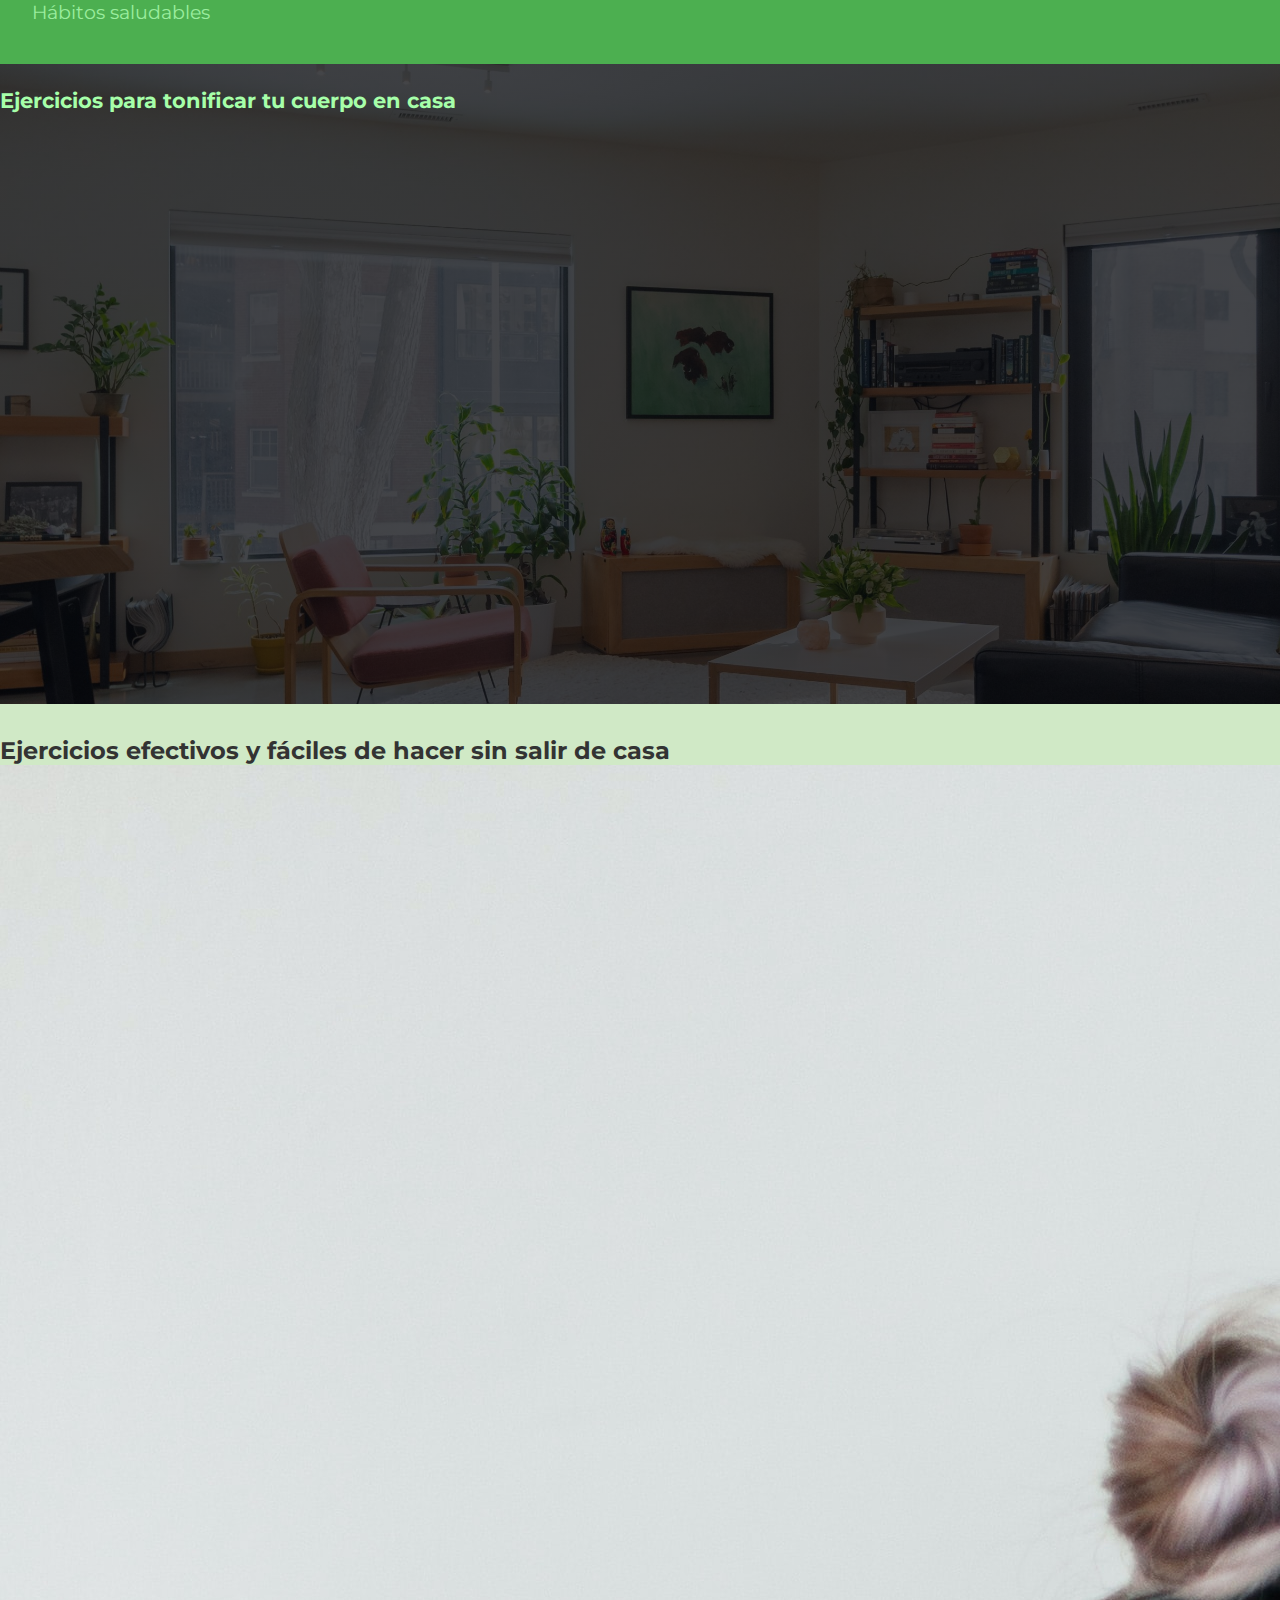
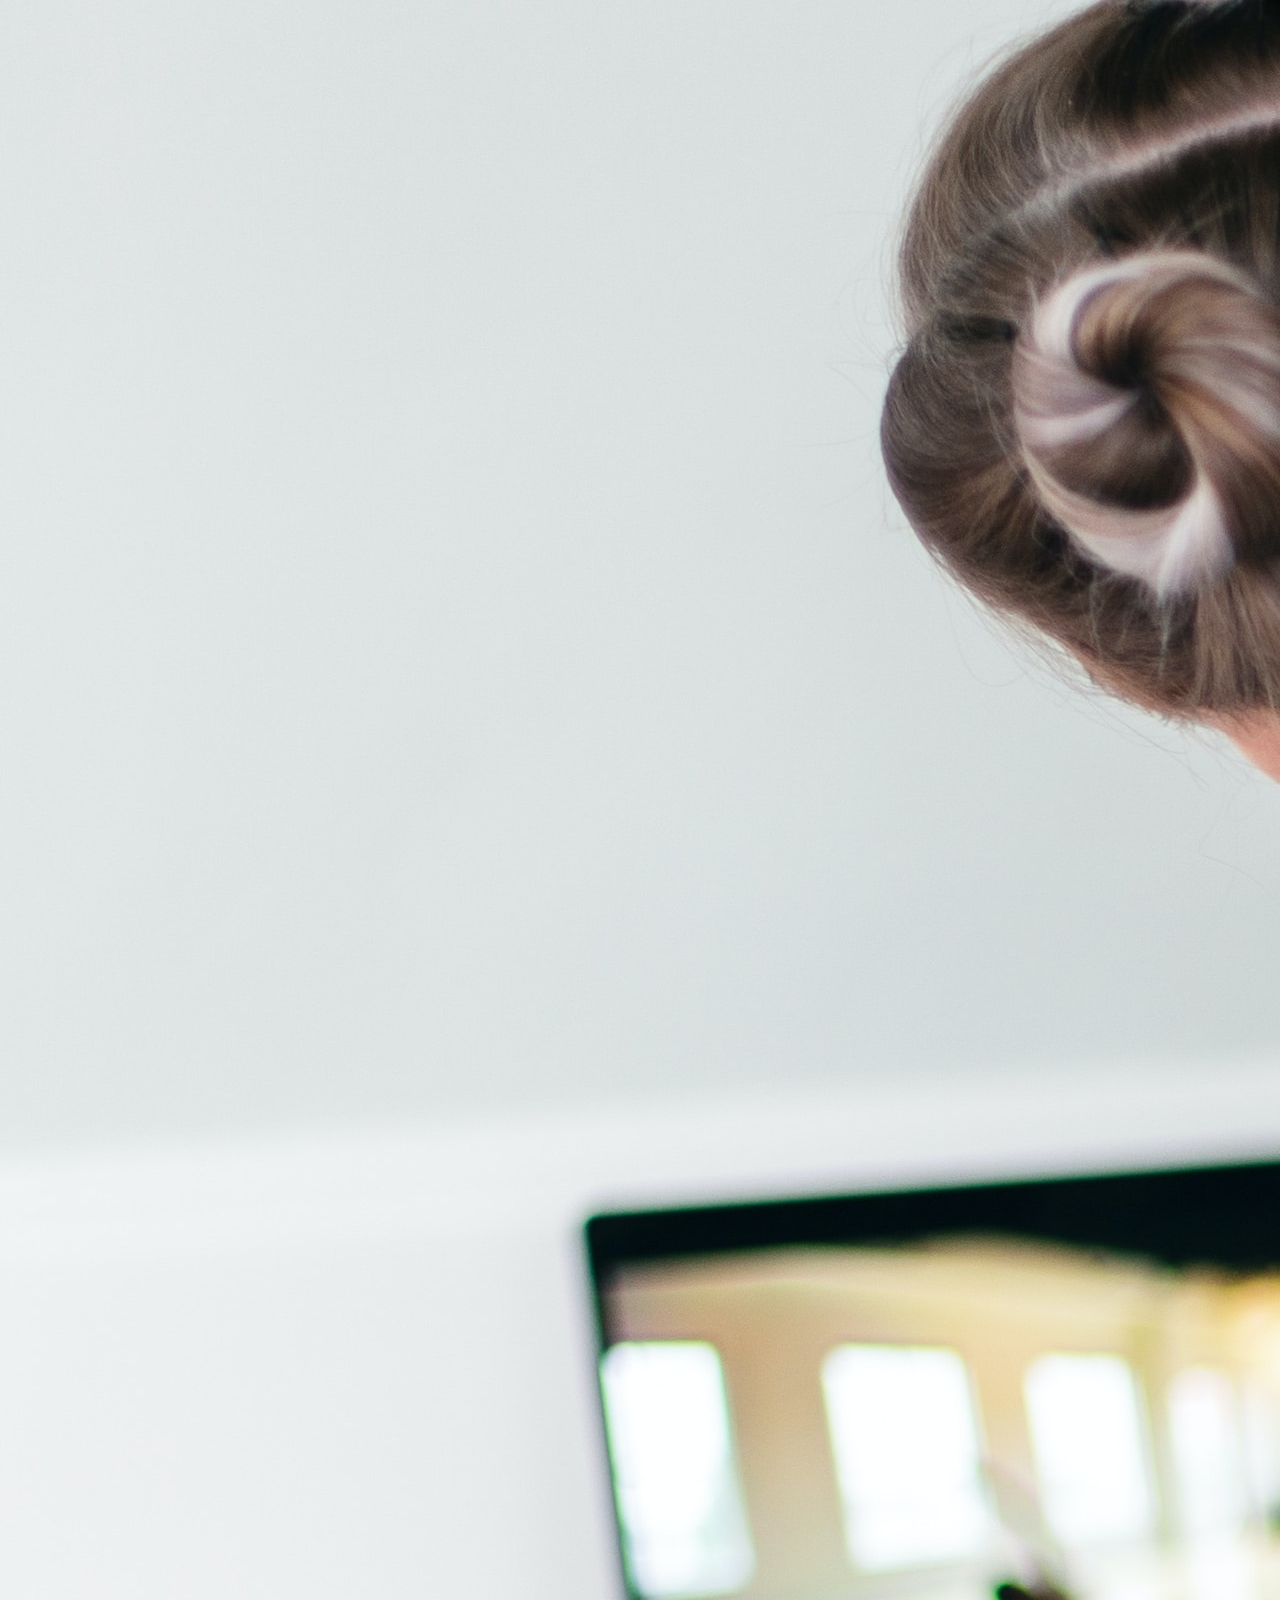
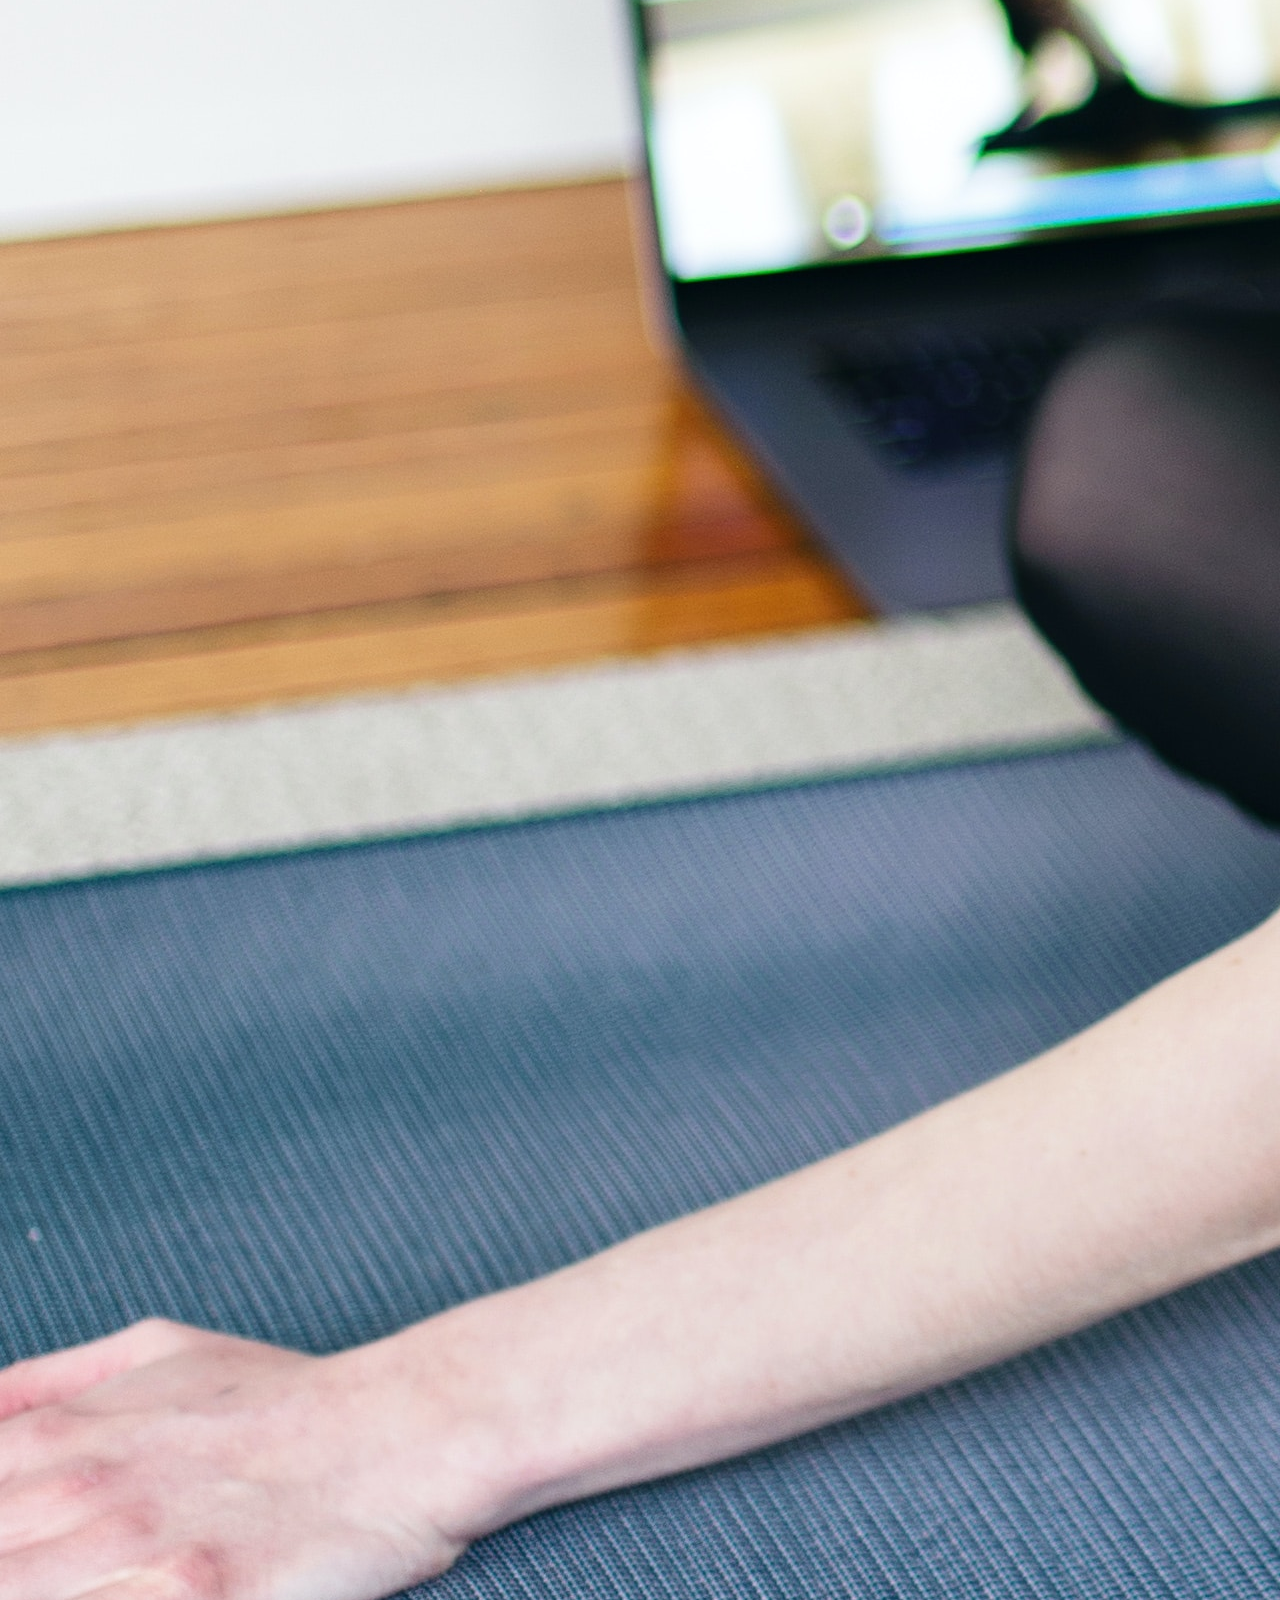
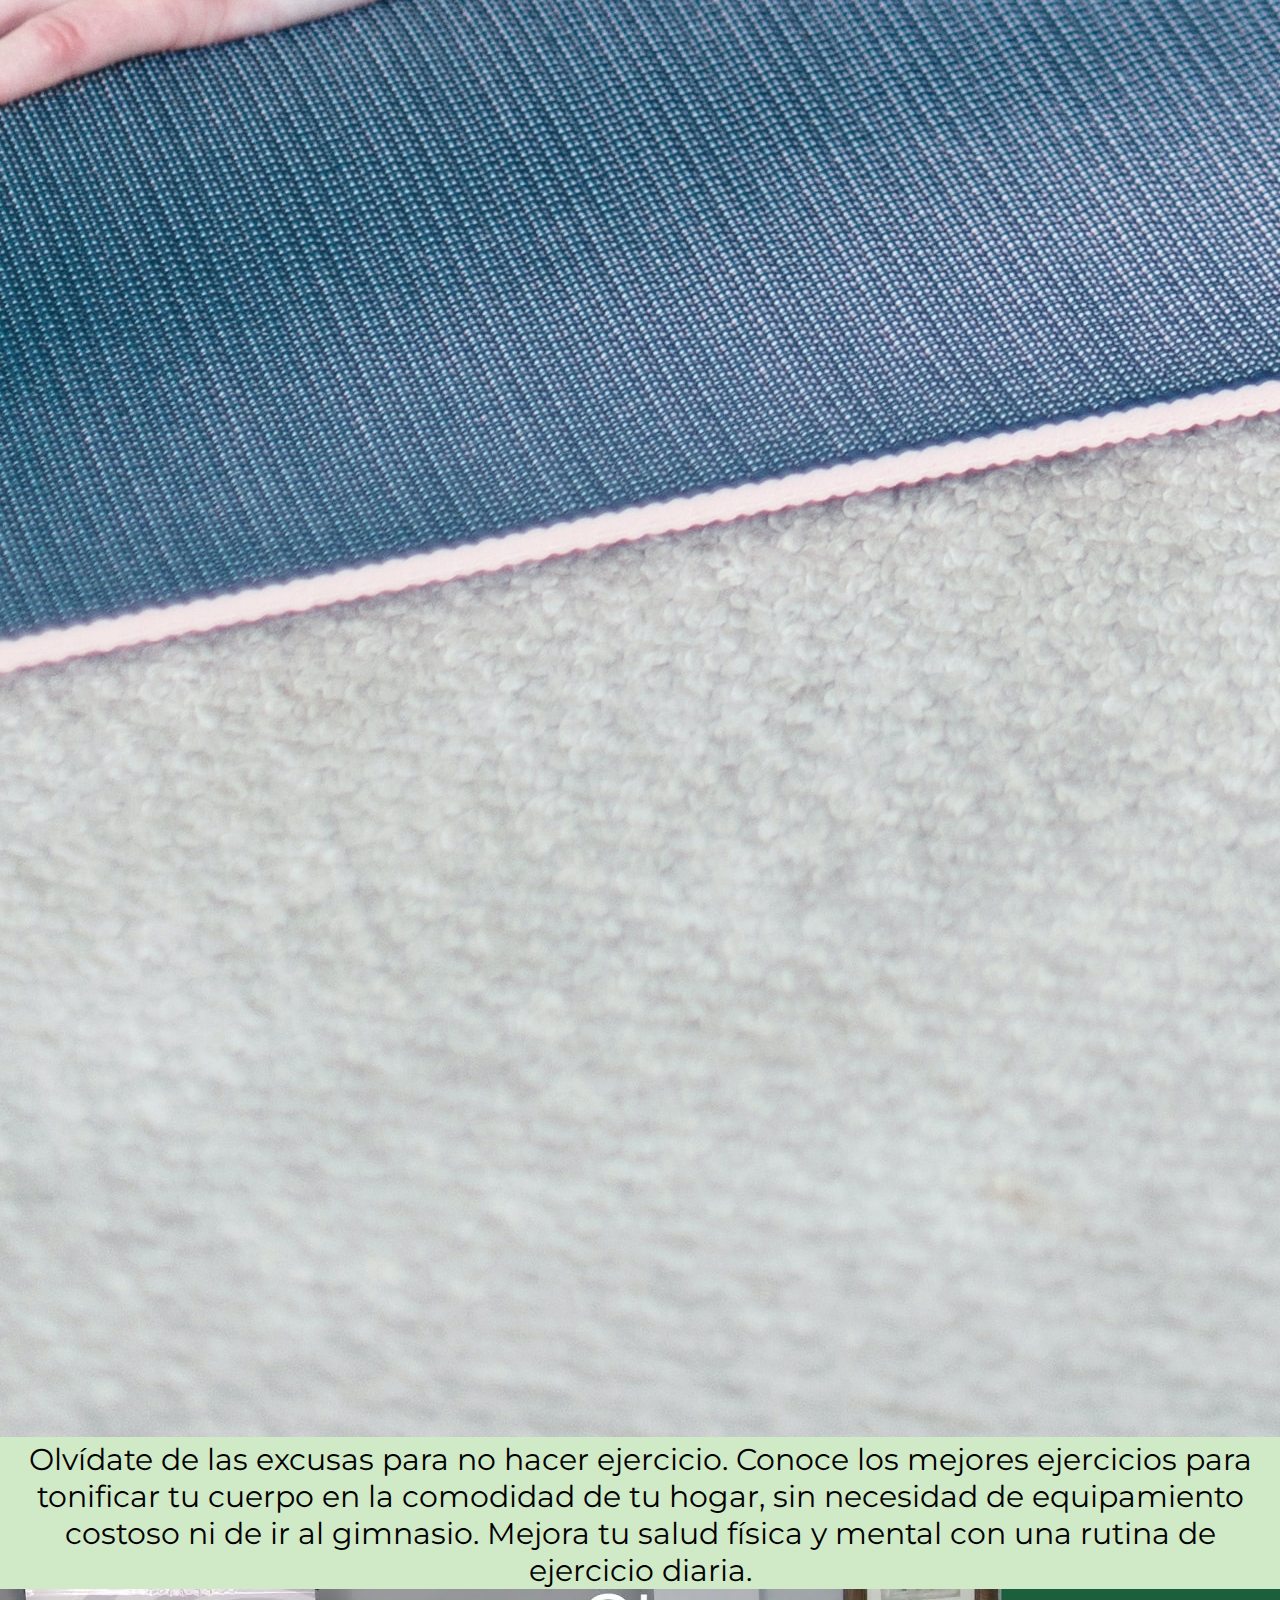
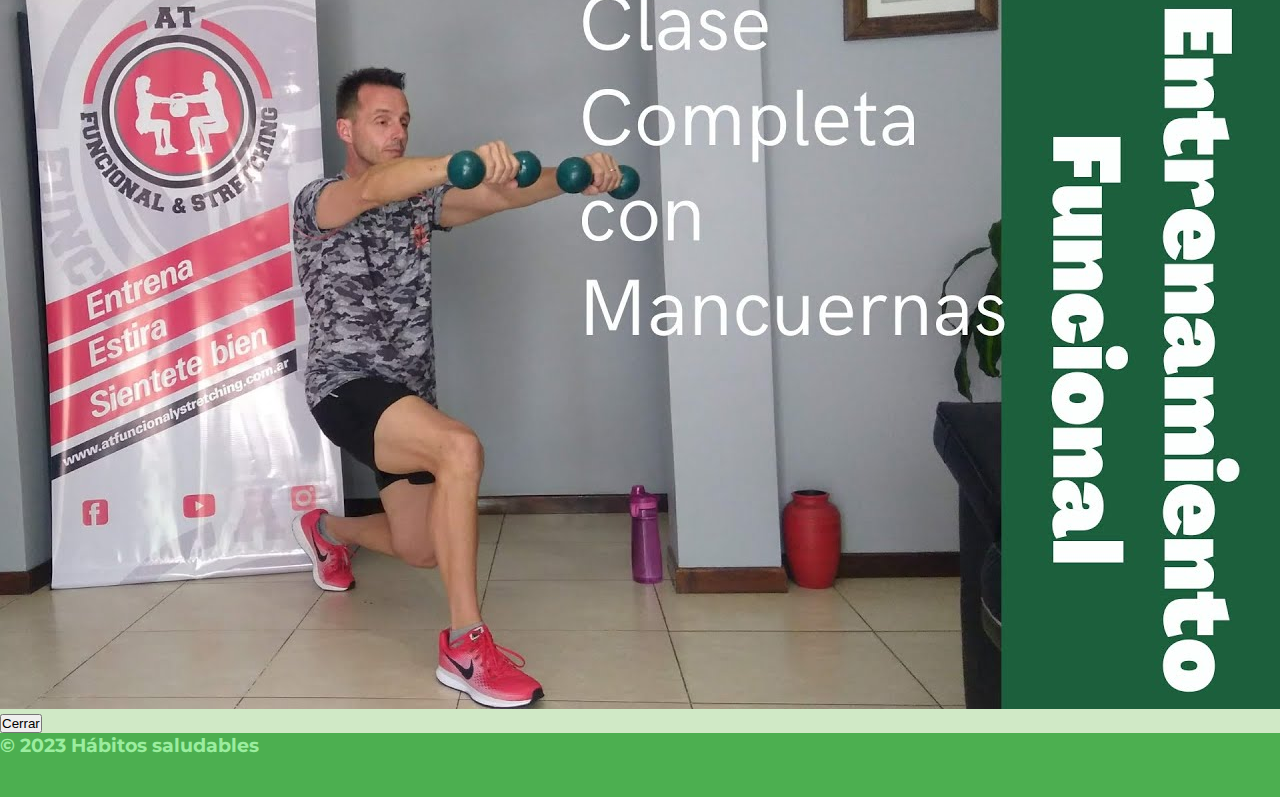
<file: pages/article2.html>
<!DOCTYPE html>
<html lang="en">
  <head>
    <meta charset="UTF-8" />
    <meta http-equiv="X-UA-Compatible" content="IE=edge" />
    <meta name="viewport" content="width=device-width, initial-scale=1.0" />
    <link
      href="https://cdn.jsdelivr.net/npm/bootstrap@5.3.0-alpha3/dist/css/bootstrap.min.css"
      rel="stylesheet"
      integrity="sha384-KK94CHFLLe+nY2dmCWGMq91rCGa5gtU4mk92HdvYe+M/SXH301p5ILy+dN9+nJOZ"
      crossorigin="anonymous"
    />
    <link
      rel="stylesheet"
      href="https://cdn.jsdelivr.net/npm/bootstrap-icons@1.6.1/font/bootstrap-icons.css"
    />

    <link rel="stylesheet" href="../css/styles.css" />
    <title>Document</title>
  </head>
  <body>
    <header class="d-flex align-items-center">
      <nav>
        <a href="../index.html" class="mb-0">Hábitos saludables</a>
      </nav>
    </header>
    <main>
      <section
        class="container__article d-flex justify-content-start align-items-end"
      >
        <article class="hero">
          <h2 class="hero__title text-center m-0">
            Ejercicios para tonificar tu cuerpo en casa
          </h2>
        </article>
      </section>
      <section>
        <article
          class="container__products d-flex flex-column align-items-center"
        >
          <h2 class="products__title text-center">
            Ejercicios efectivos y fáciles de hacer sin salir de casa
          </h2>
          <div class="container">
            <div class="row">
              <div class="col-sm-12">
                <img
                  src="../img/gallery2.jpg"
                  class="mx-auto img-fluid"
                  alt="Descripción de la imagen"
                />
              </div>
            </div>
          </div>
          <p class="products__description text-center mx-4 my-2">
            Olvídate de las excusas para no hacer ejercicio. Conoce los mejores
            ejercicios para tonificar tu cuerpo en la comodidad de tu hogar, sin
            necesidad de equipamiento costoso ni de ir al gimnasio. Mejora tu
            salud física y mental con una rutina de ejercicio diaria.
          </p>
        </article>
      </section>
      <!-- Agrega un elemento de modal -->
      <div class="modal" tabindex="-1" role="dialog" id="myModal">
        <div class="modal-dialog" role="document">
          <div class="modal-content">
            <div class="modal-body text-center">
              <img
                src="../img/publicidad1.jpg"
                alt="Imagen de publicidad"
                class="img-fluid"
              />
            </div>
            <div class="modal-footer justify-content-center">
              <button
                type="button"
                class="btn btn-secondary"
                data-dismiss="modal"
              >
                Cerrar
              </button>
            </div>
          </div>
        </div>
      </div>
    </main>
    <footer class="d-flex align-items-center justify-content-center">
      <nav>
        <h5 class="mb-0">© 2023 Hábitos saludables</h5>
      </nav>
    </footer>

    <script
      src="https://cdn.jsdelivr.net/npm/bootstrap@5.3.0-alpha3/dist/js/bootstrap.bundle.min.js"
      integrity="sha384-ENjdO4Dr2bkBIFxQpeoTz1HIcje39Wm4jDKdf19U8gI4ddQ3GYNS7NTKfAdVQSZe"
      crossorigin="anonymous"
    ></script>
    <!-- Incluye la biblioteca de JavaScript de jQuery -->
    <script src="https://code.jquery.com/jquery-3.6.0.min.js"></script>
    <!-- Incluye la biblioteca de JavaScript de Bootstrap -->
    <!-- Agrega JavaScript para mostrar el modal después de 5 segundos -->
    <script>
      setTimeout(function () {
        $("#myModal").modal("show");
      }, 5000);
    </script>
  </body>
</html>
</file>
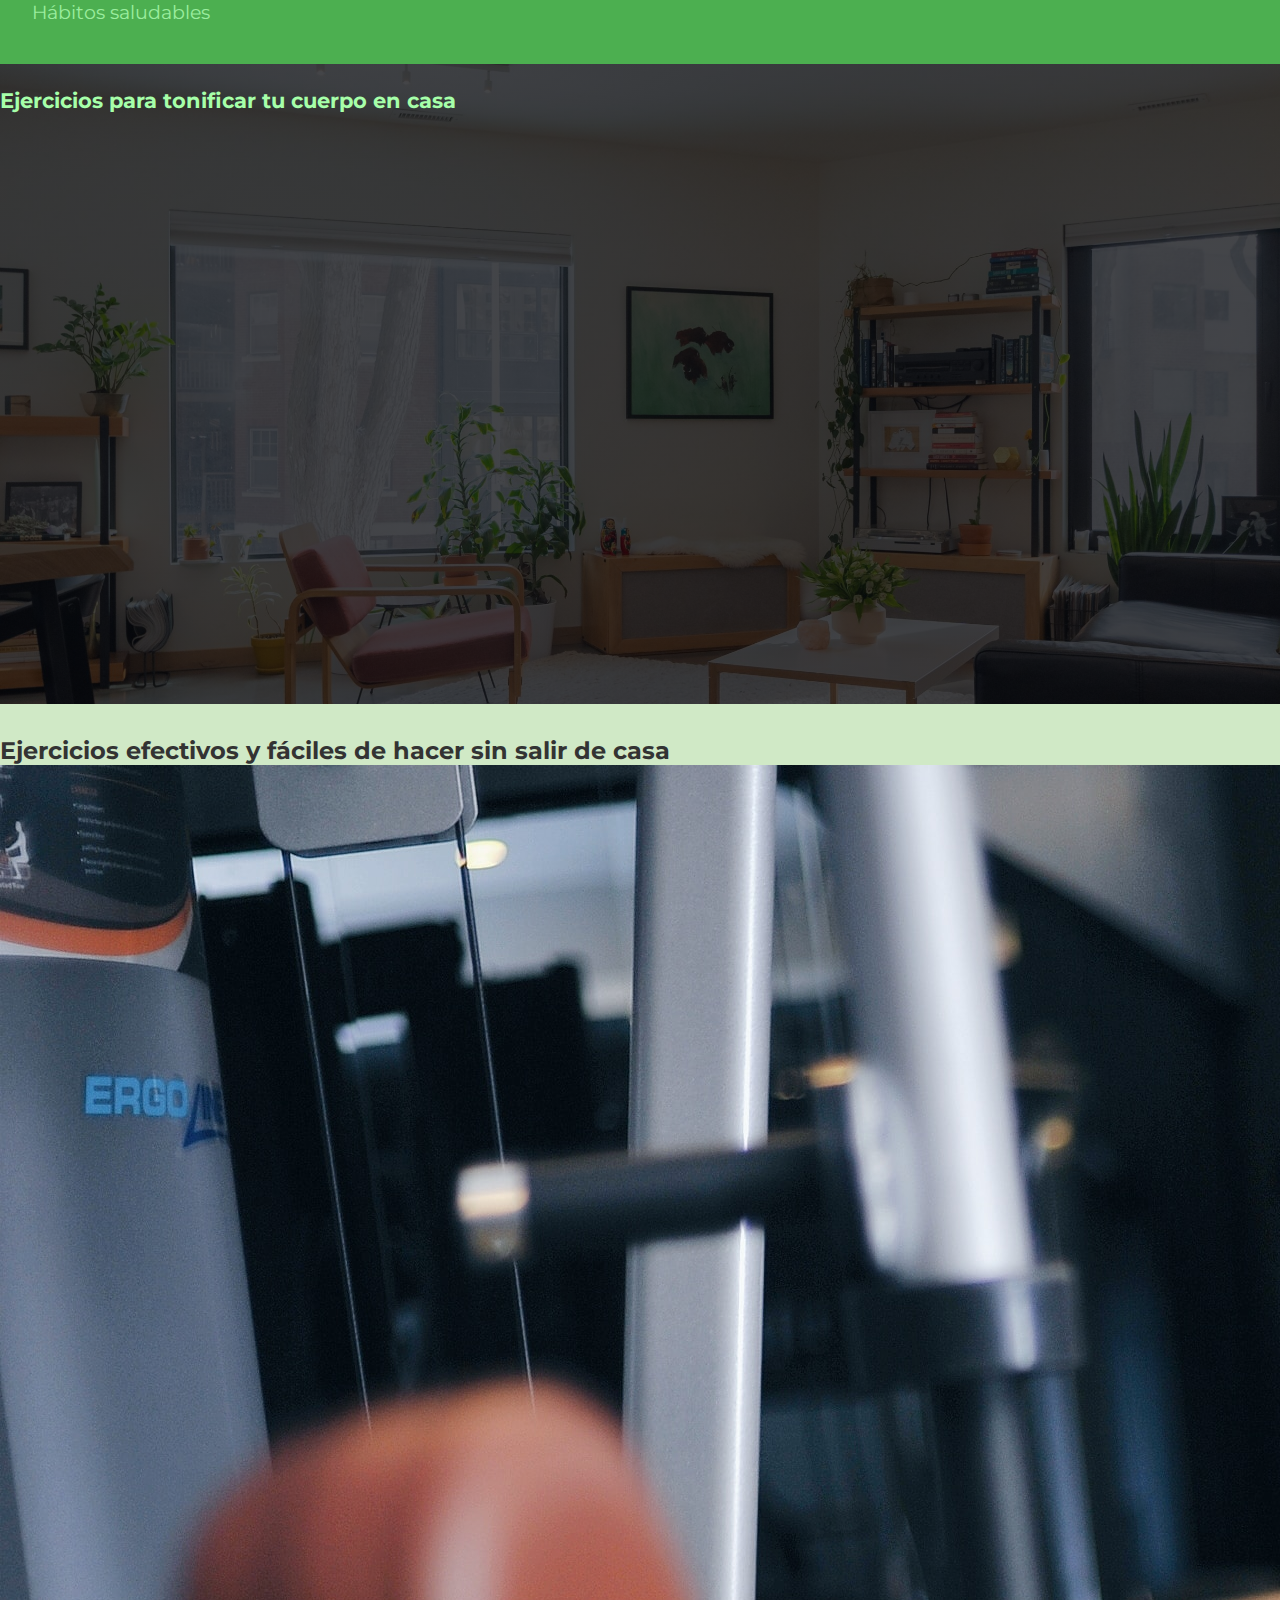
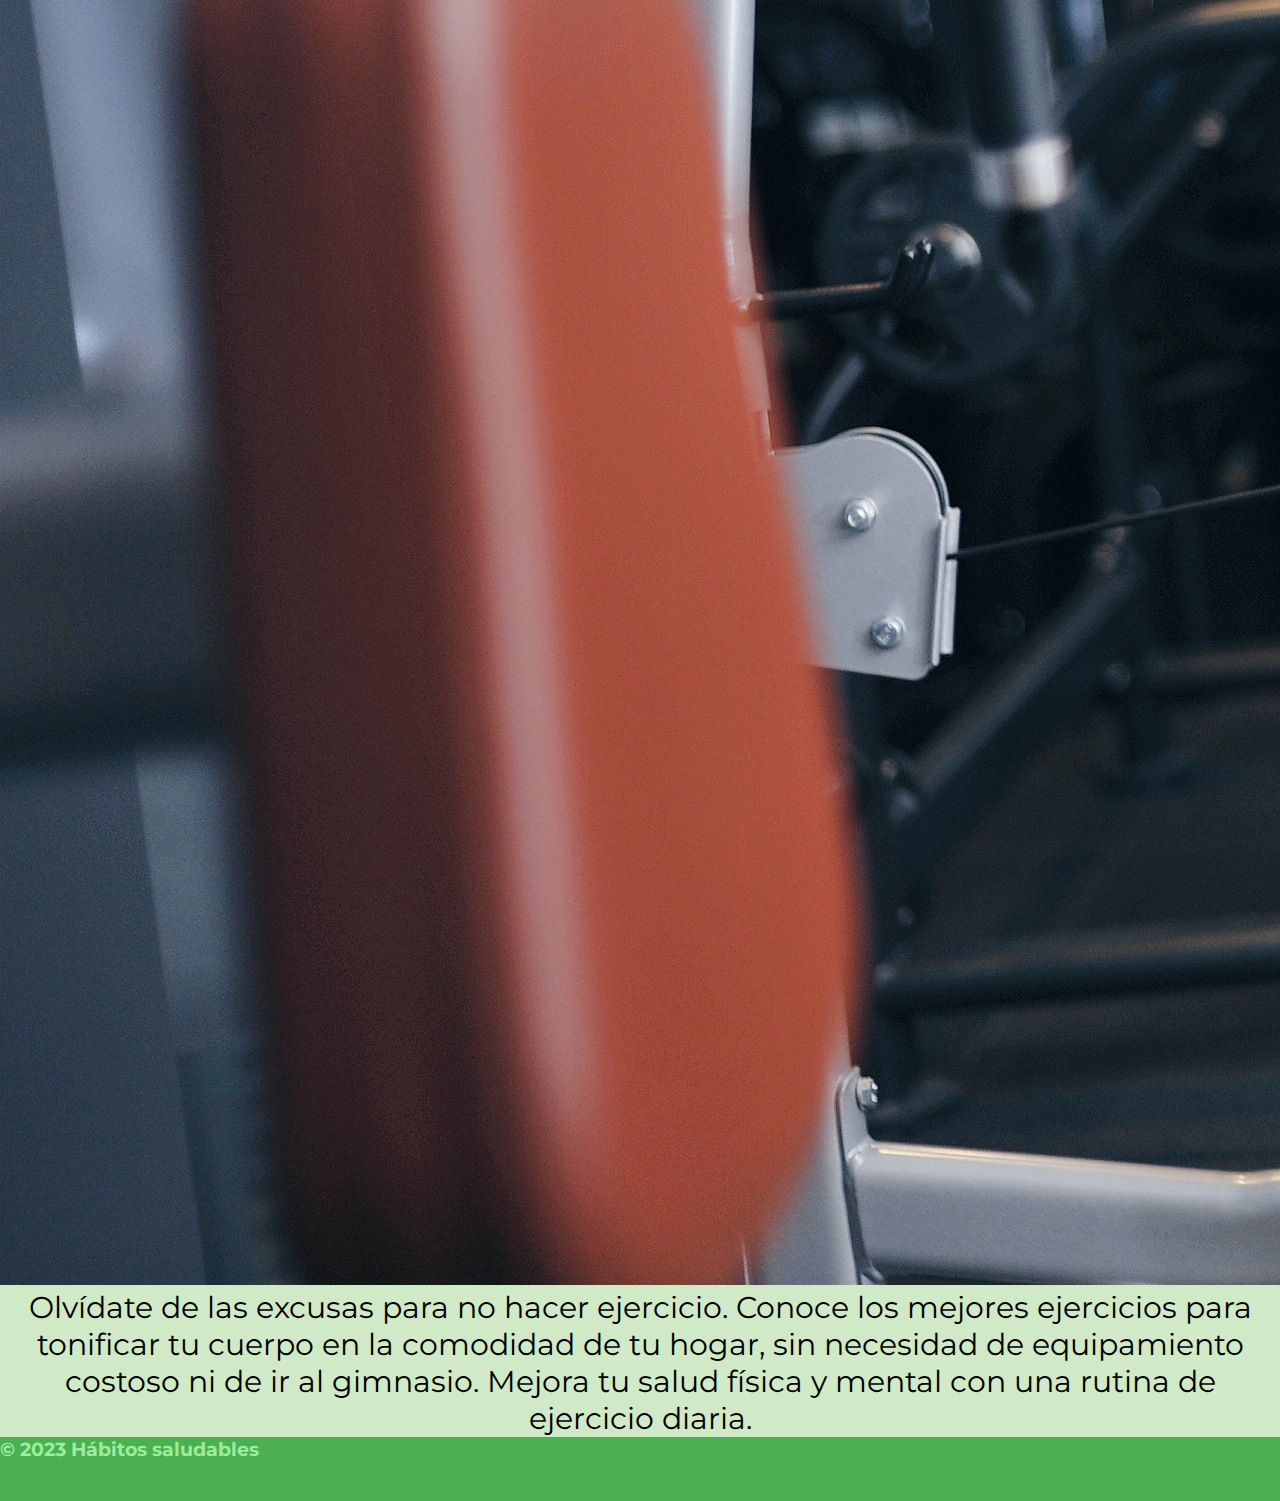
<file: pages/article3.html>
<!DOCTYPE html>
<html lang="en">
  <head>
    <meta charset="UTF-8" />
    <meta http-equiv="X-UA-Compatible" content="IE=edge" />
    <meta name="viewport" content="width=device-width, initial-scale=1.0" />
    <link
      href="https://cdn.jsdelivr.net/npm/bootstrap@5.3.0-alpha3/dist/css/bootstrap.min.css"
      rel="stylesheet"
      integrity="sha384-KK94CHFLLe+nY2dmCWGMq91rCGa5gtU4mk92HdvYe+M/SXH301p5ILy+dN9+nJOZ"
      crossorigin="anonymous"
    />
    <link
      rel="stylesheet"
      href="https://cdn.jsdelivr.net/npm/bootstrap-icons@1.6.1/font/bootstrap-icons.css"
    />

    <link rel="stylesheet" href="../css/styles.css" />
    <title>Document</title>
  </head>
  <body>
    <header class="d-flex align-items-center">
      <nav>
        <a href="../index.html" class="mb-0">Hábitos saludables</a>
      </nav>
    </header>
    <main>
      <section
        class="container__article d-flex justify-content-start align-items-end"
      >
        <article class="hero">
          <h2 class="hero__title text-center m-0">
            Ejercicios para tonificar tu cuerpo en casa
          </h2>
        </article>
      </section>
      <section>
        <article
          class="container__products d-flex flex-column align-items-center"
        >
          <h2 class="products__title text-center">
            Ejercicios efectivos y fáciles de hacer sin salir de casa
          </h2>
          <div class="container">
            <div class="row">
              <div class="col-sm-12">
                <img
                  src="../img/gallery1.jpg"
                  class="mx-auto img-fluid"
                  alt="Descripción de la imagen"
                />
              </div>
            </div>
          </div>
          <p class="products__description text-center mx-4 my-2">
            Olvídate de las excusas para no hacer ejercicio. Conoce los mejores
            ejercicios para tonificar tu cuerpo en la comodidad de tu hogar, sin
            necesidad de equipamiento costoso ni de ir al gimnasio. Mejora tu
            salud física y mental con una rutina de ejercicio diaria.
          </p>
        </article>
      </section>
    </main>
    <footer class="d-flex align-items-center justify-content-center">
      <nav>
        <h5 class="mb-0">© 2023 Hábitos saludables</h5>
      </nav>
    </footer>

    <script
      src="https://cdn.jsdelivr.net/npm/bootstrap@5.3.0-alpha3/dist/js/bootstrap.bundle.min.js"
      integrity="sha384-ENjdO4Dr2bkBIFxQpeoTz1HIcje39Wm4jDKdf19U8gI4ddQ3GYNS7NTKfAdVQSZe"
      crossorigin="anonymous"
    ></script>
    <!-- Incluye la biblioteca de JavaScript de jQuery -->
    <script src="https://code.jquery.com/jquery-3.6.0.min.js"></script>
    <!-- Incluye la biblioteca de JavaScript de Bootstrap -->
  </body>
</html>
</file>
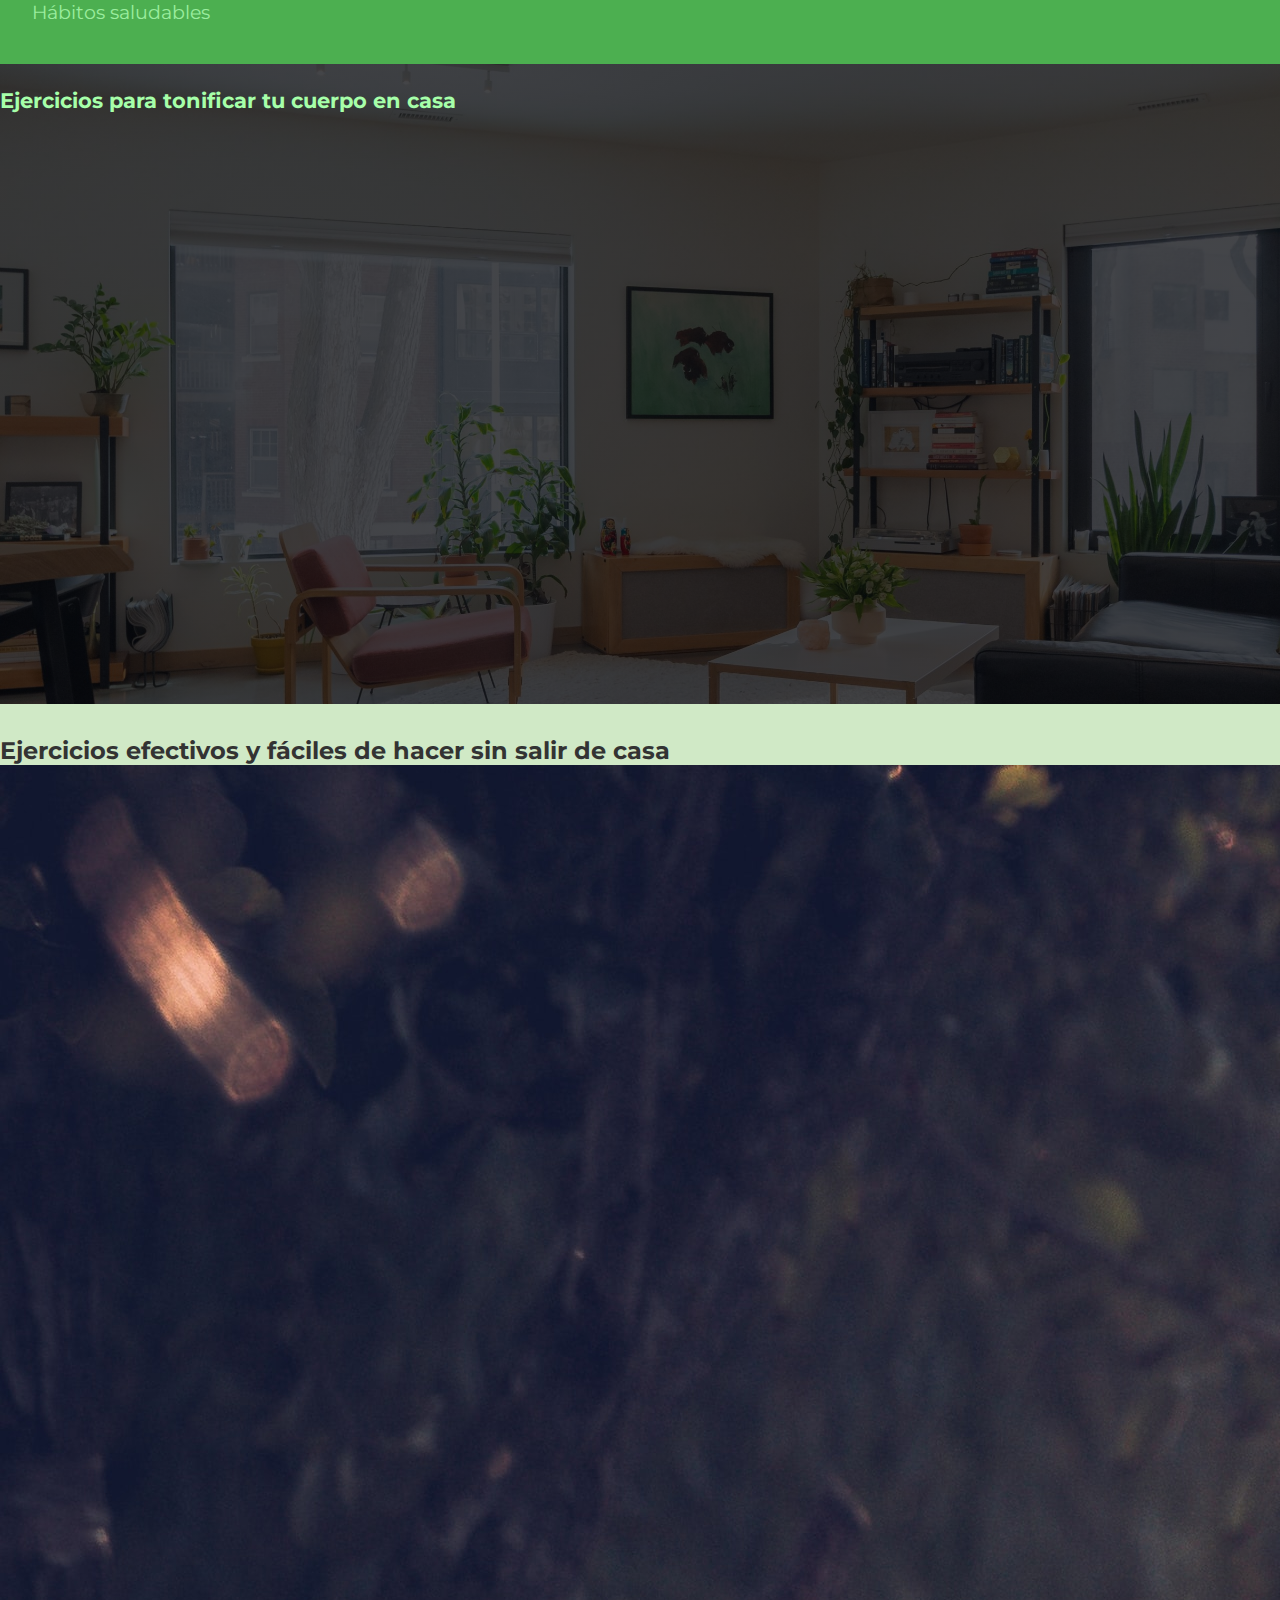
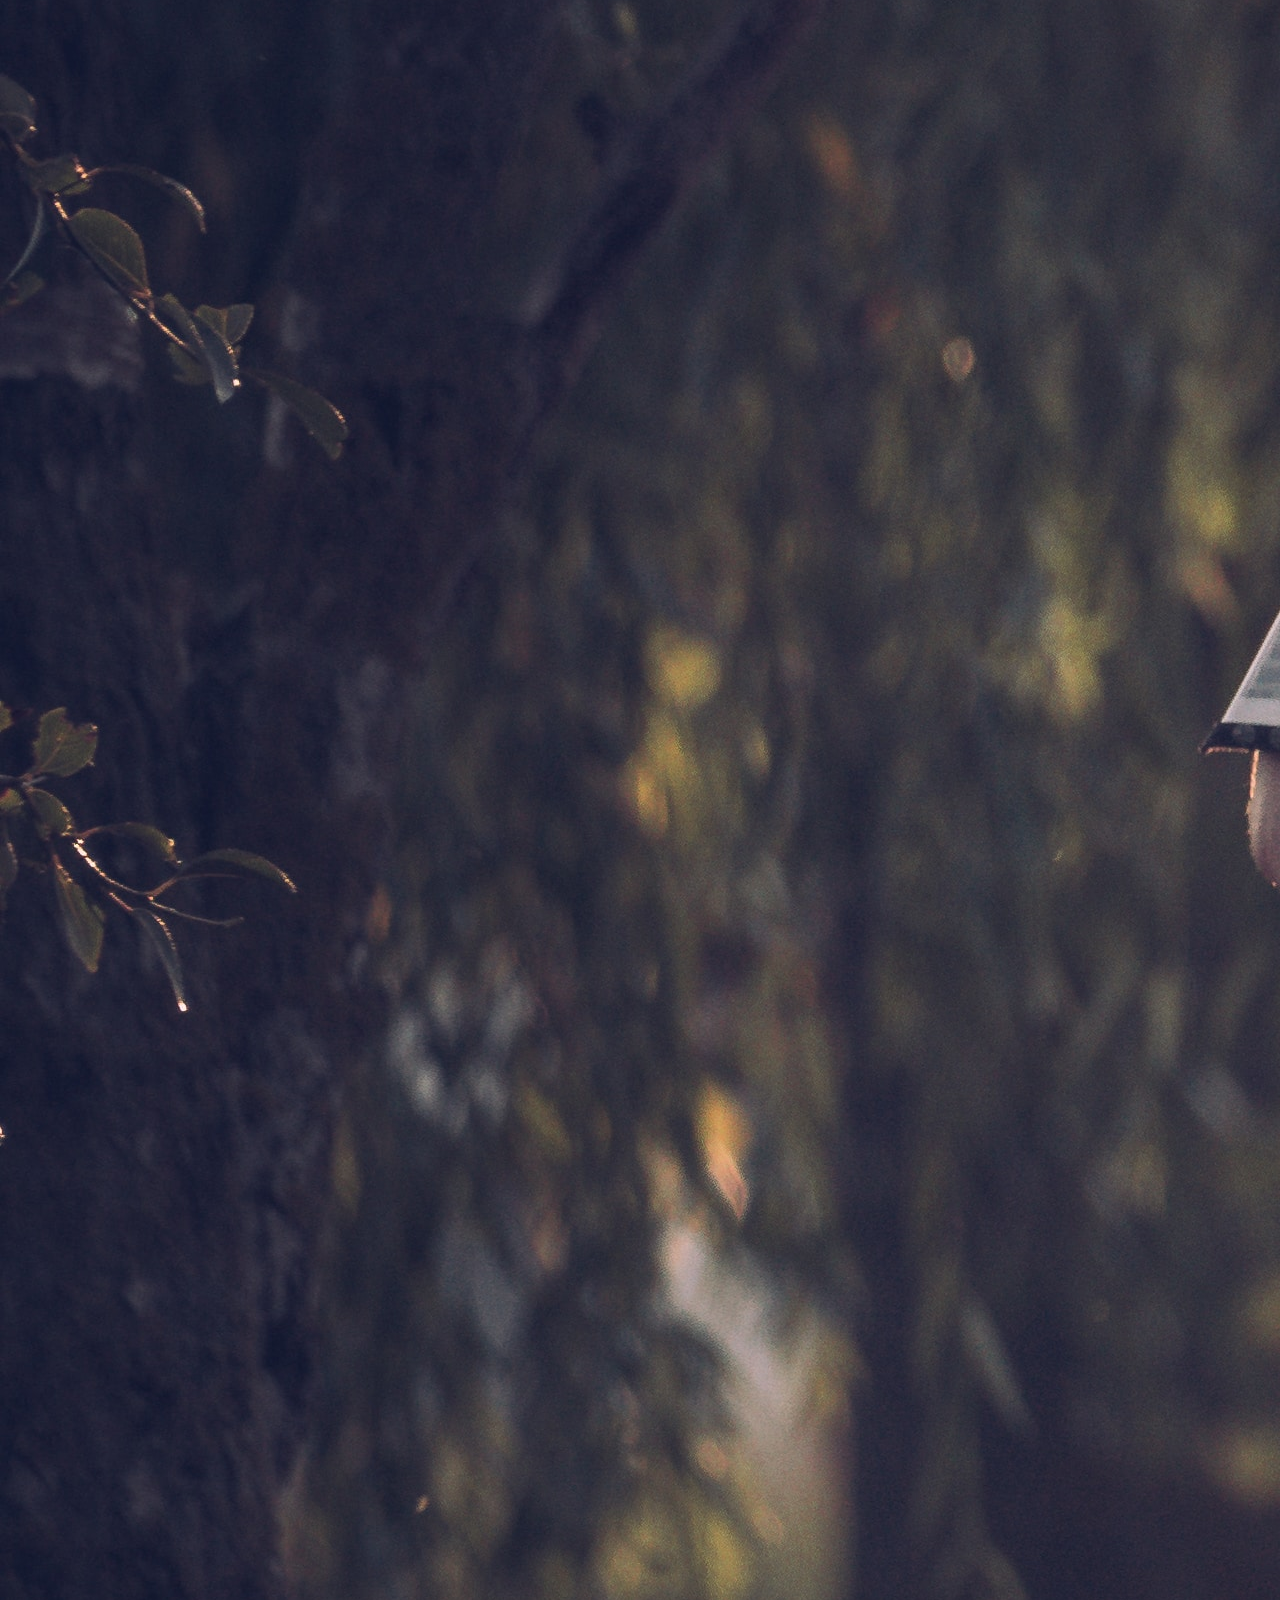
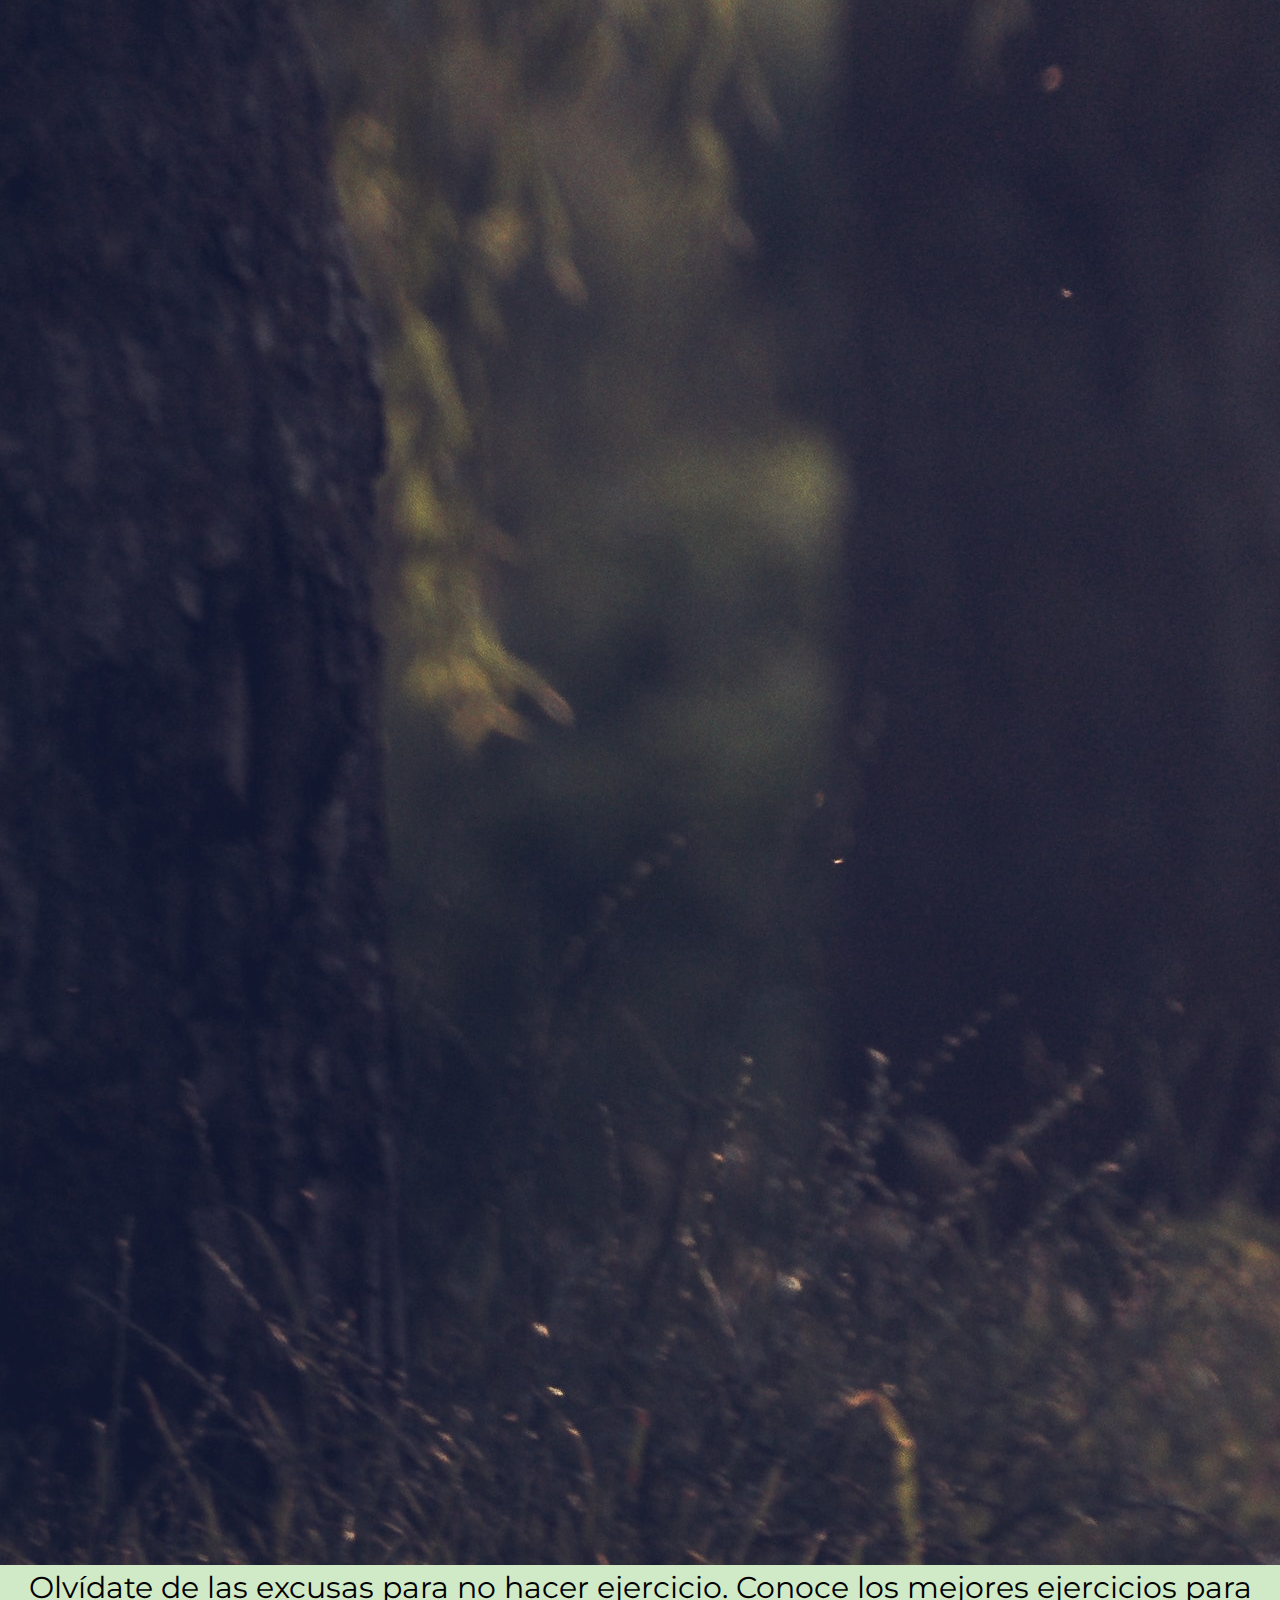
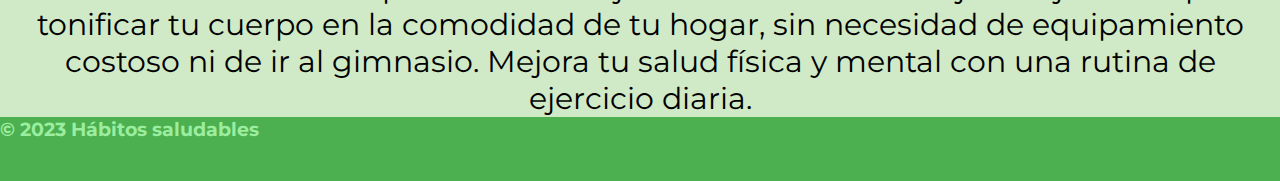
<file: pages/article4.html>
<!DOCTYPE html>
<html lang="en">
  <head>
    <meta charset="UTF-8" />
    <meta http-equiv="X-UA-Compatible" content="IE=edge" />
    <meta name="viewport" content="width=device-width, initial-scale=1.0" />
    <link
      href="https://cdn.jsdelivr.net/npm/bootstrap@5.3.0-alpha3/dist/css/bootstrap.min.css"
      rel="stylesheet"
      integrity="sha384-KK94CHFLLe+nY2dmCWGMq91rCGa5gtU4mk92HdvYe+M/SXH301p5ILy+dN9+nJOZ"
      crossorigin="anonymous"
    />
    <link
      rel="stylesheet"
      href="https://cdn.jsdelivr.net/npm/bootstrap-icons@1.6.1/font/bootstrap-icons.css"
    />

    <link rel="stylesheet" href="../css/styles.css" />
    <title>Document</title>
  </head>
  <body>
    <header class="d-flex align-items-center">
      <nav>
        <a href="../index.html" class="mb-0">Hábitos saludables</a>
      </nav>
    </header>
    <main>
      <section
        class="container__article d-flex justify-content-start align-items-end"
      >
        <article class="hero">
          <h2 class="hero__title text-center m-0">
            Ejercicios para tonificar tu cuerpo en casa
          </h2>
        </article>
      </section>
      <section>
        <article
          class="container__products d-flex flex-column align-items-center"
        >
          <h2 class="products__title text-center">
            Ejercicios efectivos y fáciles de hacer sin salir de casa
          </h2>
          <div class="container">
            <div class="row">
              <div class="col-sm-12">
                <img
                  src="../img/gallery4.jpg"
                  class="mx-auto img-fluid"
                  alt="Descripción de la imagen"
                />
              </div>
            </div>
          </div>
          <p class="products__description text-center mx-4 my-2">
            Olvídate de las excusas para no hacer ejercicio. Conoce los mejores
            ejercicios para tonificar tu cuerpo en la comodidad de tu hogar, sin
            necesidad de equipamiento costoso ni de ir al gimnasio. Mejora tu
            salud física y mental con una rutina de ejercicio diaria.
          </p>
        </article>
      </section>
    </main>
    <footer class="d-flex align-items-center justify-content-center">
      <nav>
        <h5 class="mb-0">© 2023 Hábitos saludables</h5>
      </nav>
    </footer>

    <script
      src="https://cdn.jsdelivr.net/npm/bootstrap@5.3.0-alpha3/dist/js/bootstrap.bundle.min.js"
      integrity="sha384-ENjdO4Dr2bkBIFxQpeoTz1HIcje39Wm4jDKdf19U8gI4ddQ3GYNS7NTKfAdVQSZe"
      crossorigin="anonymous"
    ></script>
    <!-- Incluye la biblioteca de JavaScript de jQuery -->
    <script src="https://code.jquery.com/jquery-3.6.0.min.js"></script>
    <!-- Incluye la biblioteca de JavaScript de Bootstrap -->
  </body>
</html>
</file>
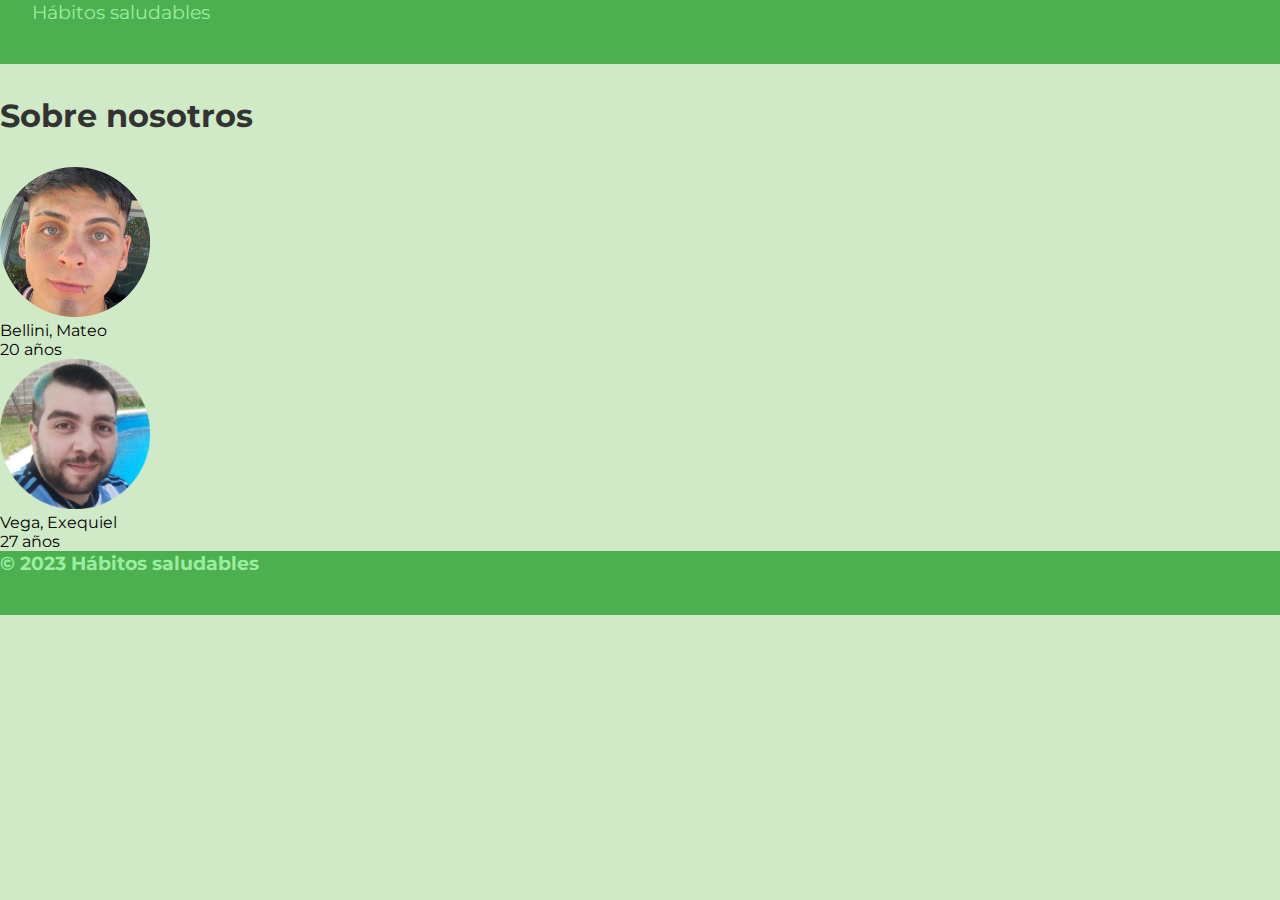
<file: pages/team.html>
<!DOCTYPE html>
<html lang="en">
  <head>
    <meta charset="UTF-8" />
    <meta http-equiv="X-UA-Compatible" content="IE=edge" />
    <meta name="viewport" content="width=device-width, initial-scale=1.0" />
    <link
      href="https://cdn.jsdelivr.net/npm/bootstrap@5.3.0-alpha3/dist/css/bootstrap.min.css"
      rel="stylesheet"
      integrity="sha384-KK94CHFLLe+nY2dmCWGMq91rCGa5gtU4mk92HdvYe+M/SXH301p5ILy+dN9+nJOZ"
      crossorigin="anonymous"
    />
    <link rel="stylesheet" href="../css/styles.css" />
    <title>Sobre nosotros</title>
  </head>

  <body class="d-flex flex-column vh-100">
    <header class="d-flex align-items-center">
      <nav>
        <a href="../index.html" class="mb-0">Hábitos saludables</a>
      </nav>
    </header>
    <main
      class="container flex-grow-1 d-flex align-items-center justify-content-center"
    >
      <section>
        <article
          class="row justify-content-center align-items-center container_about_we"
        >
          <h1 class="text-center">Sobre nosotros</h1>
          <div class="col-12 col-sm-6 col-md-4 my4 text-center">
            <img
              src="../img/mateo-bellini.png"
              width="150rem"
              alt="foto perfil"
              class="rounded-circle mx-auto d-block"
            />
            <p class="text-dark mt-2">Bellini, Mateo</p>
            <p class="text-dark-50">20 años</p>
          </div>
          <div class="col-12 col-sm-6 col-md-4 my4 text-center">
            <img
              src="../img/exequiel-vega.png"
              width="150rem"
              alt="foto perfil"
              class="rounded-circle mx-auto d-block"
            />
            <p class="text-dark mt-2">Vega, Exequiel</p>
            <p class="text-dark-50">27 años</p>
          </div>
        </article>
      </section>
    </main>
    <footer class="d-flex align-items-center justify-content-center">
      <nav>
        <h5 class="mb-0">© 2023 Hábitos saludables</h5>
      </nav>
    </footer>
    <script
      src="https://cdn.jsdelivr.net/npm/bootstrap@5.3.0-alpha3/dist/js/bootstrap.bundle.min.js"
      integrity="sha384-ENjdO4Dr2bkBIFxQpeoTz1HIcje39Wm4jDKdf19U8gI4ddQ3GYNS7NTKfAdVQSZe"
      crossorigin="anonymous"
    ></script>
  </body>
</html>
</file>
<file: css/styles.css>
@import url("https://fonts.googleapis.com/css2?family=Montserrat:wght@400;500;600;700&display=swap");

* {
  margin: 0;
  padding: 0;
  box-sizing: border-box;
}

body {
  background-color: #d0e9c6;
  font-family: "Montserrat", sans-serif;
}

h1,
h2,
h3,
h4 {
  color: #333333;
}

header {
  height: 4rem;
  background-color: #4caf50;
}

header nav {
  padding: 0 1rem;
  background-color: #4caf50;
}

header nav a {
  font-size: 1.2rem;
  color: #9bed9f;
  text-decoration: none;
}

main .container__hero {
  min-height: 26rem;
  background-image: linear-gradient(rgba(5, 7, 12, 0.75), rgba(5, 7, 12, 0.75)),
    url("../img/header.jpg");
  background-attachment: fixed;
  background-position: bottom;
  background-repeat: no-repeat;
  background-size: cover;
}

main .container__hero .hero .hero__title {
  width: 70%;
  padding: 1.1rem;
  font-size: 1rem;
  color: #a6ffa9;
}

body .container__article {
  min-height: 26rem;
  background-image: linear-gradient(rgba(5, 7, 12, 0.75), rgba(5, 7, 12, 0.75)),
    url("../img/header_article.jpg");
  background-attachment: fixed;
  background-position: bottom;
  background-repeat: no-repeat;
  background-size: cover;
}

body .container__article .hero .hero__title {
  width: 70%;
  padding: 1.1rem;
  font-size: 1rem;
  color: #a6ffa9;
}

main section .container__products {
  margin-top: 2rem;
}

main section .container__products .products__title {
  font-weight: bold;
}

main section .container__products .products__description {
  text-align: center;
}

main section .container__products .search {
  margin-top: 1rem;
  width: 12rem;
  border-bottom: 3px solid #9bed9f;
  padding-bottom: 0.2rem;
}

main section .container__products .search input {
  width: 100%;
  background-color: transparent;
  border: 0;
  outline: none;
  font-size: 0.8rem;
}

main section .container__products .search i {
  font-size: 0.8rem;
  padding-left: 0.4rem;
  cursor: pointer;
}

main section .container__products .products {
  width: 91.4%;
  margin: 1.2rem auto 0;
}

main section .container__products .products .product {
  width: 12rem;
  height: 16.5rem;
  background: #6ca058;
  border-radius: 0.5rem;
  box-shadow: 2px 2px 4px 2px rgba(0, 0, 0, 0.2);
  position: relative;
  margin-bottom: 1.2rem;
}

main section .container__products .products .product .badge {
  position: absolute;
  top: 0.7rem;
  left: 0.7rem;
  background: #2a6f0e;
  padding: 0.4rem 0.7rem;
  border-radius: 2rem;
  font-size: 0.6rem;
  font-weight: 400;
}

main section .container__products .products .product .product__img {
  width: 8rem;
  height: 4rem;
}

main section .container__products .products .product .product__features h4 {
  font-size: 1rem;
  font-weight: 600;
}

main section .container__products .products .product .product__features i {
  color: #dfda64;
}

main section .container__products .products .product .product__info {
  width: 80%;
  font-size: 0.8rem;
}

main section .container__products .products .product .product__info .product__cart {
  width: 2rem;
  height: 2rem;
  border: 2px solid #2a6f0e;
  border-radius: 100%;
  color: #2a6f0e;
  transition: 0.3s;
  cursor: pointer;
}

.product__cart:hover {
  background-color: #2a6f0e;
  border: 2px solid #fff;
}

.product__cart:hover i {
  color: #fff;
}

main section .container__products .products .product .product__info .product__price .price {
  color: #333333;
  font-weight: bold;
}

main section .container__products .products .product .product__info .product__price .discount {
  color: #e6e6e6;
  text-decoration: line-through;
  opacity: 0.7;
}

main .gallery_container .gallery {
  display: grid;
  grid-template-columns: repeat(4, 1fr);
  grid-template-rows: repeat(2, 8rem);
  gap: 0.6rem;
  margin-bottom: 0.8rem;
}

main .gallery_container .gallery a:hover {
  transition: 0.3s;
  opacity: 0.5;
}

main .gallery_container .gallery img {
  width: 100%;
  height: 100%;
  object-fit: cover;
}

main .gallery_container .gallery .gallery-img-3 {
  grid-column: 2/4;
  grid-row: 1/3;
}

footer {
  height: 4rem;
  background-color: #4caf50;
}

footer h5 {
  font-size: 1.2rem;
  color: #9bed9f;
}

.avatar {
  width: 40px;
  height: 40px;
  border: 2px solid #080808;
  border-radius: 50%;
  overflow: hidden;
}

.avatar img {
  width: 100%;
  height: 100%;
  object-fit: cover;
}


main section .container_about_we h1 {
  margin: 2rem 0;
}

@media (min-width: 767px) {
  header nav {
    padding: 0 2rem;
    background-color: #4caf50;
  }

  main .container__hero {
    height: 40rem;
  }

  main .container__article {
    height: 40rem;
  }

  main .container__hero .hero .hero__title {
    font-size: 1.3rem;
    padding: 1.5rem 0;
  }

  main .container__article .hero .hero__title {
    font-size: 1.3rem;
    padding: 1.5rem 0;
  }

  main section .container__products .container__search {
    width: 91.4%;
    margin: 2rem auto 0;
  }

  main section .container__products .search {
    width: 13rem;
  }

  main section .container__products .search input {
    font-size: 1rem;
  }

  main section .container__products .search i {
    font-size: 1rem;
  }

  main section .container__products .products {
    margin-top: 1.5rem;
  }

  main section .container__products .products .product {
    width: 13rem;
    margin-bottom: 2rem;
  }

  main .gallery_container .gallery {
    grid-template-rows: repeat(2, 14rem);
    margin-bottom: 2rem;
  }
}

@media (min-width: 990px) {
  main .container__hero {
    height: 37rem;
    background-position: 50%;
  }

  main .container__hero .hero .hero__title {
    padding: 1.8rem 0;
  }

  main section .container__products .search {
    width: 18.75rem;
  }

  main section .container__products .products {
    width: 95%;
    margin: 1.5rem auto 0;
  }

  main section .container__products .container__search {
    width: 95%;
    margin: 1.5rem auto 0;
  }

  main section .container__products .products .product {
    width: 18.75rem;
    height: 25rem;
    margin-bottom: 1.5rem;
  }

  main section .container__products .products .product .badge {
    top: 1.3rem;
    left: 1.8rem;
    padding: 0.6rem 1.2rem;
    font-size: 0.8rem;
  }

  main section .container__products .products .product .product__img {
    width: 10rem;
    height: 6rem;
  }

  main section .container__products .products .product .product__img img {
    margin: 3rem 0;
  }

  main section .container__products .products .product .product__features {
    margin-top: 2rem;
  }

  main section .container__products .products .product .product__features h4 {
    font-size: 1.4rem;
  }

  main section .container__products .products .product .product__features i {
    font-size: 1.4rem;
  }

  main section .container__products .products .product .product__info {
    font-size: 1.1rem;
  }

  main section .container__products .products .product .product__info .product__cart {
    width: 3rem;
    height: 3rem;
  }

  main .gallery_container .gallery {
    grid-template-rows: repeat(2, 18rem);
    margin-bottom: 1.5rem;
  }

  main section .container__products .products__description {
    text-align: center;
    font-size: 30px;
  }
}
</file>
